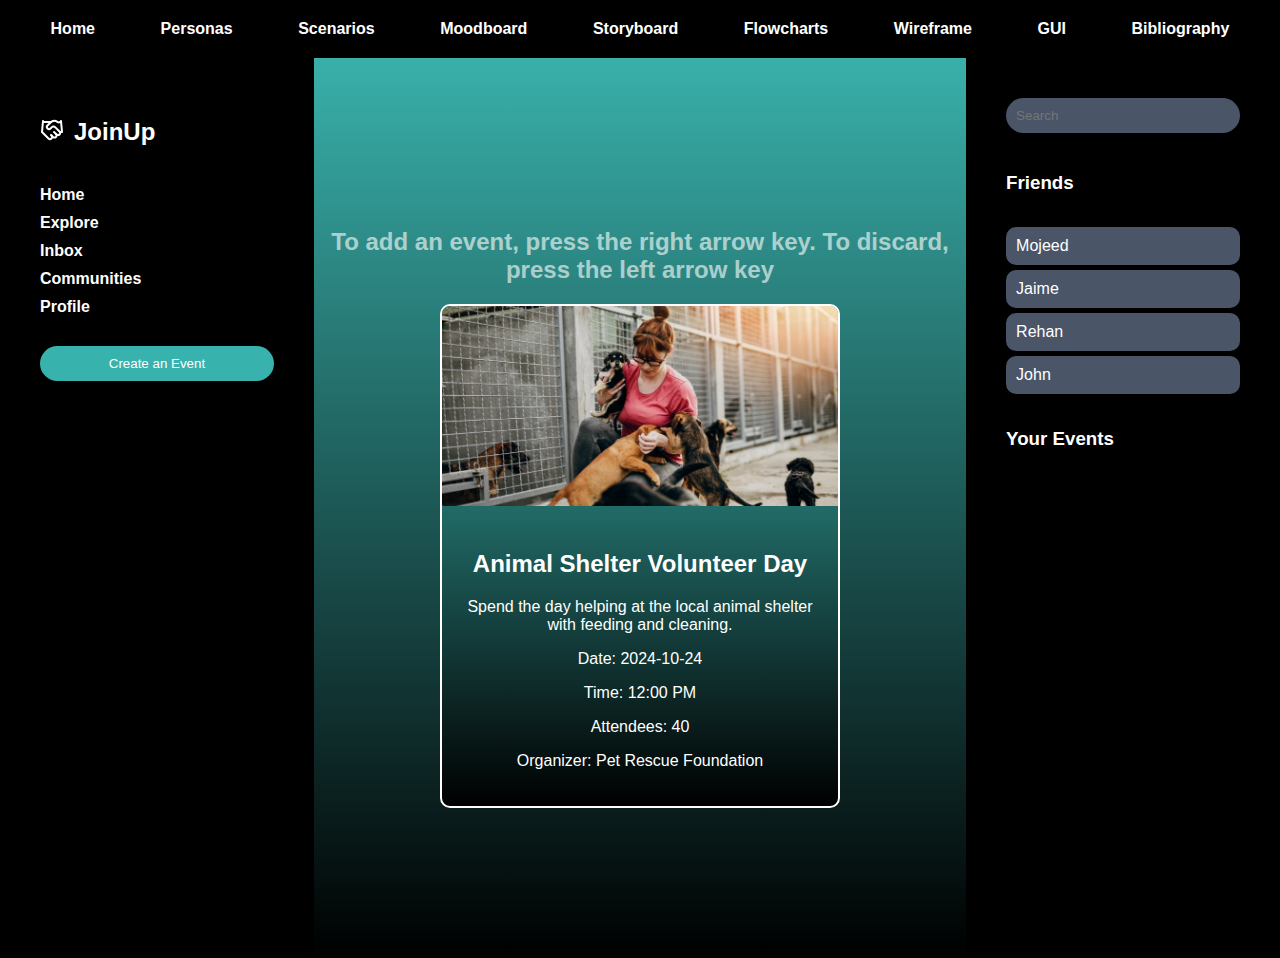
<file: index.html>
<!DOCTYPE html>
<html lang="en">
<head>
  <meta charset="UTF-8">
  <meta name="viewport" content="width=device-width, initial-scale=1.0">
  <title>JoinUp (Prototype)</title>
  <link rel="icon" href="handshake.svg" type="image/svg">
  <link rel="stylesheet" href="styles-complete.css">
</head>
<body>
    <div>
        <nav class="navi">
          <a href="index.html" class="nav-item">Home</a>
          <a href="personage.png" target="_blank" class="nav-item">Personas</a>
          <a href="scenario.png" target="_blank" class="nav-item">Scenarios</a>
          <a href="Moodboard.jpg" target="_blank" class="nav-item">Moodboard</a>
          <a href="JoinUpStoryboard.png" target="_blank" class="nav-item">Storyboard</a>
          <a href="joinFlowchart.jpg" target="_blank" class="nav-item">Flowcharts</a>
          <a href="wireframe.png" target="_blank" class="nav-item">Wireframe</a>
          <a href="index.html" target="_blank" class="nav-item">GUI</a>
          <a href="#" class="nav-item">Bibliography</a>
        </nav>
      </div>
      
  <div class="container">
    <!-- Left Sidebar -->
    <div class="sidebar">
      <div class="contain">
      <div id = "joinuplogo" style="margin-top:20px;"> <img src="handshake.svg"> </div>
        <div><h2>JoinUp</h2></div>
      </div>
      <nav>
        <a href="index.html" class="nav-item">Home</a>
        <a href="#" class="nav-item">Explore</a>
        <a href="#" class="nav-item">Inbox</a>
        <a href="communityPage.html" target="_blank" class="nav-item">Communities</a>
        <a href="profilePage.html" target="_blank" class="nav-item">Profile</a>
      </nav>
      <button id="create-event-button" class="create-event-btn">Create an Event</button>

    </div>

    <!-- Main Content -->
    <div class="main-content">

      <div><h2 style="opacity: 0.6;">To add an event, press the right arrow key. To discard, press the left arrow key</h2></div>
        
      <div class="card" id="event-card">
        <img id="event-image" src="/animalShelter.png" alt="Event Image">
        <div class="card-content">
          <h2 id="event-title">Event Title</h2>
          <p id="event-description">Event Description</p>
          <p>Date: <span id="event-date"></span></p>
          <p>Time: <span id="event-time"></span></p>
          <p>Attendees: <span id="event-attendees"></span></p>
          <p>Organizer: <span id="event-organizer"></span></p>
        </div>
      </div>
    </div>

    <!-- Right Sidebar -->
<div class="sidebar">
    <input type="text" class="search-bar" placeholder="Search">
    <h3>Friends</h3>
    <div class="friend-list">
      <div class="friend-item">Mojeed</div>
      <div class="friend-item">Jaime</div>
      <div class="friend-item">Rehan</div>
      <div class="friend-item">John</div>
    </div>
    <h3>Your Events</h3>
    <div class="user-event" id="your-events-list">
      <!-- Events will be added here -->
    </div>
  </div>
  
  <script src="script-complete.js"></script>
</body>
</html>
</file>
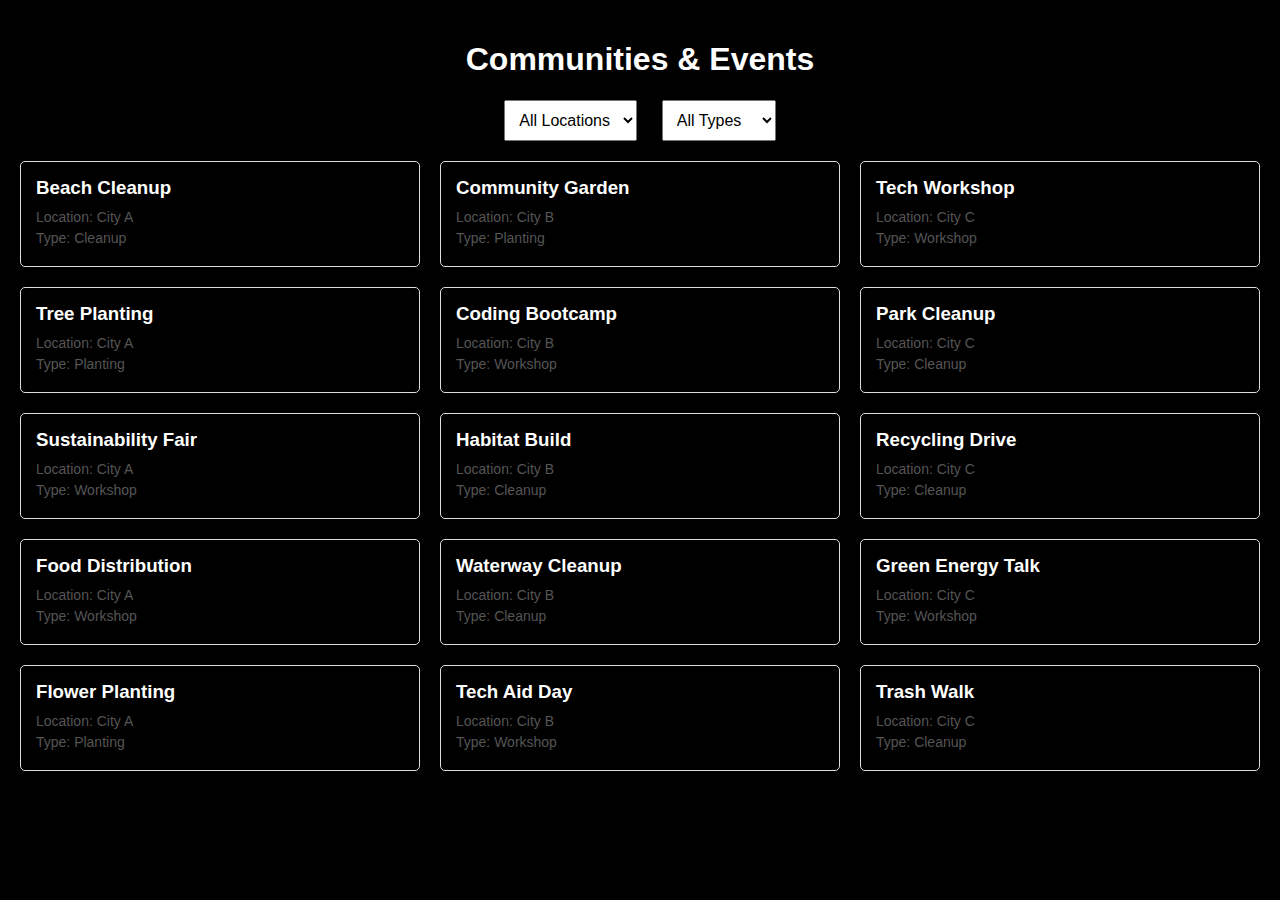
<file: communityPage.html>
<!DOCTYPE html>
<html lang="en">
<head>
  <meta charset="UTF-8">
  <meta name="viewport" content="width=device-width, initial-scale=1.0">
  <title>Community Page</title>
  <link rel="stylesheet" href="communityPageStyles.css">
</head>
<body>
  <section id="community-page">
    <h1>Communities & Events</h1>
    
    <!-- Filters -->
    <div id="filters">
      <select id="location-filter">
        <option value="">All Locations</option>
        <option value="City A">City A</option>
        <option value="City B">City B</option>
        <option value="City C">City C</option>
      </select>
      
      <select id="type-filter">
        <option value="">All Types</option>
        <option value="Cleanup">Cleanup</option>
        <option value="Planting">Planting</option>
        <option value="Workshop">Workshop</option>
      </select>
    </div>
    
    <!-- Events Grid -->
    <div id="events-grid"></div>
  </section>

  <script src="communityPageLogic.js"></script>
</body>
</html>
</file>
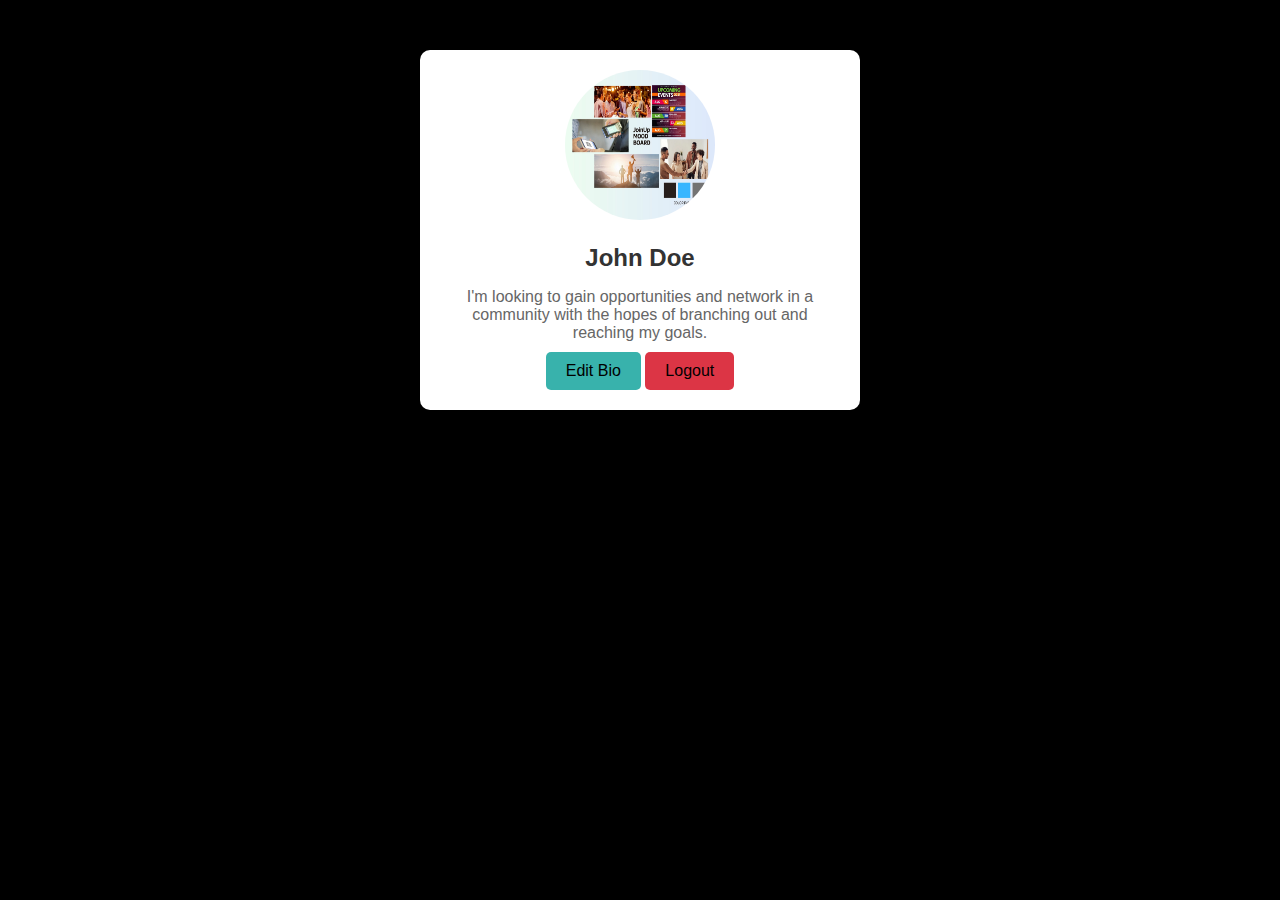
<file: profilePage.html>
<!DOCTYPE html>
<html lang="en">
<head>
  <meta charset="UTF-8">
  <meta name="viewport" content="width=device-width, initial-scale=1.0">
  <title>Profile Page Section</title>
  <link rel="stylesheet" href="profilePageStyle.css">
</head>
<body>
  <div class="profile-section">
    <div class="profile-picture">
      <img src="Moodboard.jpg" alt="Profile Picture">
    </div>
    <div class="profile-info">
      <h1 class="profile-name">John Doe</h1>
      <p class="profile-bio" id="bio">I'm looking to gain opportunities and network in a community with the hopes of branching out and reaching my goals.</p>
      <button id="edit-bio-btn">Edit Bio</button>
      <button id="logout-btn">Logout</button>
    </div>
  </div>
  <script src="profilePageLogic.js"></script>
</body>
</html>
</file>
<file: styles-complete.css>
* {
    box-sizing: border-box;
  }
  body, html {
    margin: 0;
    font-family: Arial, sans-serif;
    color: white;
    background-image: linear-gradient(#3dbbb5, black);
  }
  .container {
    display: flex;
    height: 100vh;
  }
  .sidebar {
    width: 400px;
    padding: 40px;
    background-color: black;
    display: flex;
    flex-direction: column;
  }
  .sidebar h2 {
    font-size: 24px;
    margin-bottom: 30px;
  }
  .nav-item {
    margin: 10px 0;
    color: #a0aec0;
    text-decoration: none;
    display: block;
  }
  .create-event-btn {
    background-color: #38b2ac;
    color: white;
    padding: 10px;
    border: none;
    border-radius: 20px;
    margin-top: 20px;
  }
  .main-content {
    display: flex;
    flex-direction: column;
    align-items: center;
    justify-content: center;
    text-align: center;
  }
  .card {
    width: 400px;
    background-image: linear-gradient(#38b2ac, black);
    border-color: white;
    border-radius: 10px;
    border-width: 2px;
    overflow: hidden;
    text-align: center;
    position: relative;
    transition: transform 0.5s ease, opacity 0.5s ease;
    border-style: solid;
  }

  .card.swipe-left {
    transform: translateX(-100%);
    opacity: 0;
  }
  
  .card.swipe-right {
    transform: translateX(100%);
    opacity: 0;
  }
  
  .card.reset {
    transform: translateX(0);
    opacity: 1;
  }
  .card img {
    width: 100%;
    height: 200px;
    object-fit: cover;
  }
  .card-content {
    padding: 20px;
  }
  .search-bar {
    width: 100%;
    padding: 10px;
    border-radius: 20px;
    background-color: #4a5568;
    border: none;
    color: #a0aec0;
    margin-bottom: 20px;
  }
  .friend-list, .user-event {
    margin: 10px 0;
  }
  .friend-item {
    background-color: #4a5568;
    padding: 10px;
    margin: 5px 0;
    border-radius: 10px;
  }
  .user-event {
    margin: 10px 0;
    color: #a0aec0;
  }
  .user-event-item {
    background-color: #4a5568;
    padding: 10px;
    margin: 5px 0;
    border-radius: 10px;
  }
  
  .navi {
    display: flex;
    justify-content: space-evenly; /* Centers the links horizontally */
    gap: 25px; /* Adds space between each link */
    background-color: black; /* Optional: background color for the navbar */
    padding: 10px; /* Optional: padding around the navbar */
  }
  
  .nav-item {
    text-decoration: none;
    color: white;
    font-weight: bold;
  }
  
  .nav-item:hover {
    color: #38b2ac; /* Optional: color change on hover */
  }

  .contain {
    display:flex;
    justify-content: left;
    align-items: flex-start;
    gap:10px;
  }
</file>
<file: communityPageStyles.css>
body {
    font-family: Arial, sans-serif;
    margin: 0;
    padding: 0;
    background-image: linear-gradient(black, black);
    color: white;
  }
  
  #community-page {
    padding: 20px;
    text-align: center;
  }
  
  #filters {
    margin-bottom: 20px;
  }
  
  #filters select {
    padding: 10px;
    margin: 0 10px;
    font-size: 16px;
  }
  
  #events-grid {
    display: grid;
    grid-template-columns: repeat(3, 1fr);
    gap: 20px;
  }
  
  .event-card {
    border: 1px solid #ddd;
    border-radius: 5px;
    padding: 15px;
    text-align: left;
    box-shadow: 0 2px 4px rgba(0, 0, 0, 0.1);
    transition: transform 0.2s;
  }
  
  .event-card:hover {
    transform: scale(1.05);
  }
  
  .event-card h3 {
    margin: 0 0 10px;
  }
  
  .event-card p {
    margin: 5px 0;
  }
  
  .event-card .location,
  .event-card .type {
    font-size: 14px;
    color: #555;
  }
</file>
<file: profilePageStyle.css>
body {
    font-family: Arial, sans-serif;
    margin: 0;
    padding: 0;
    background-color: black;
  }
  
  .profile-section {
    max-width: 400px;
    margin: 50px auto;
    background: white;
    border-radius: 10px;
    box-shadow: 0 4px 6px rgba(0, 0, 0, 0.1);
    overflow: hidden;
    text-align: center;
    padding: 20px;
  }
  
  .profile-picture img {
    width: 150px;
    height: 150px;
    border-radius: 50%;
    margin: 0 auto;
  }
  
  .profile-info {
    margin-top: 20px;
  }
  
  .profile-name {
    font-size: 24px;
    color: #333;
  }
  
  .profile-bio {
    font-size: 16px;
    color: #666;
    margin: 10px 0;
  }
  
  button {
    background-color: #38b2ac;
    color: black;
    border: none;
    padding: 10px 20px;
    font-size: 16px;
    border-radius: 5px;
    cursor: pointer;
  }
  
  button:hover {
    color: white;
  }
  
  #logout-btn {
    background-color: #dc3545;
  }
  
  #logout-btn:hover {
    background-color: #c82333;
  }
</file>
